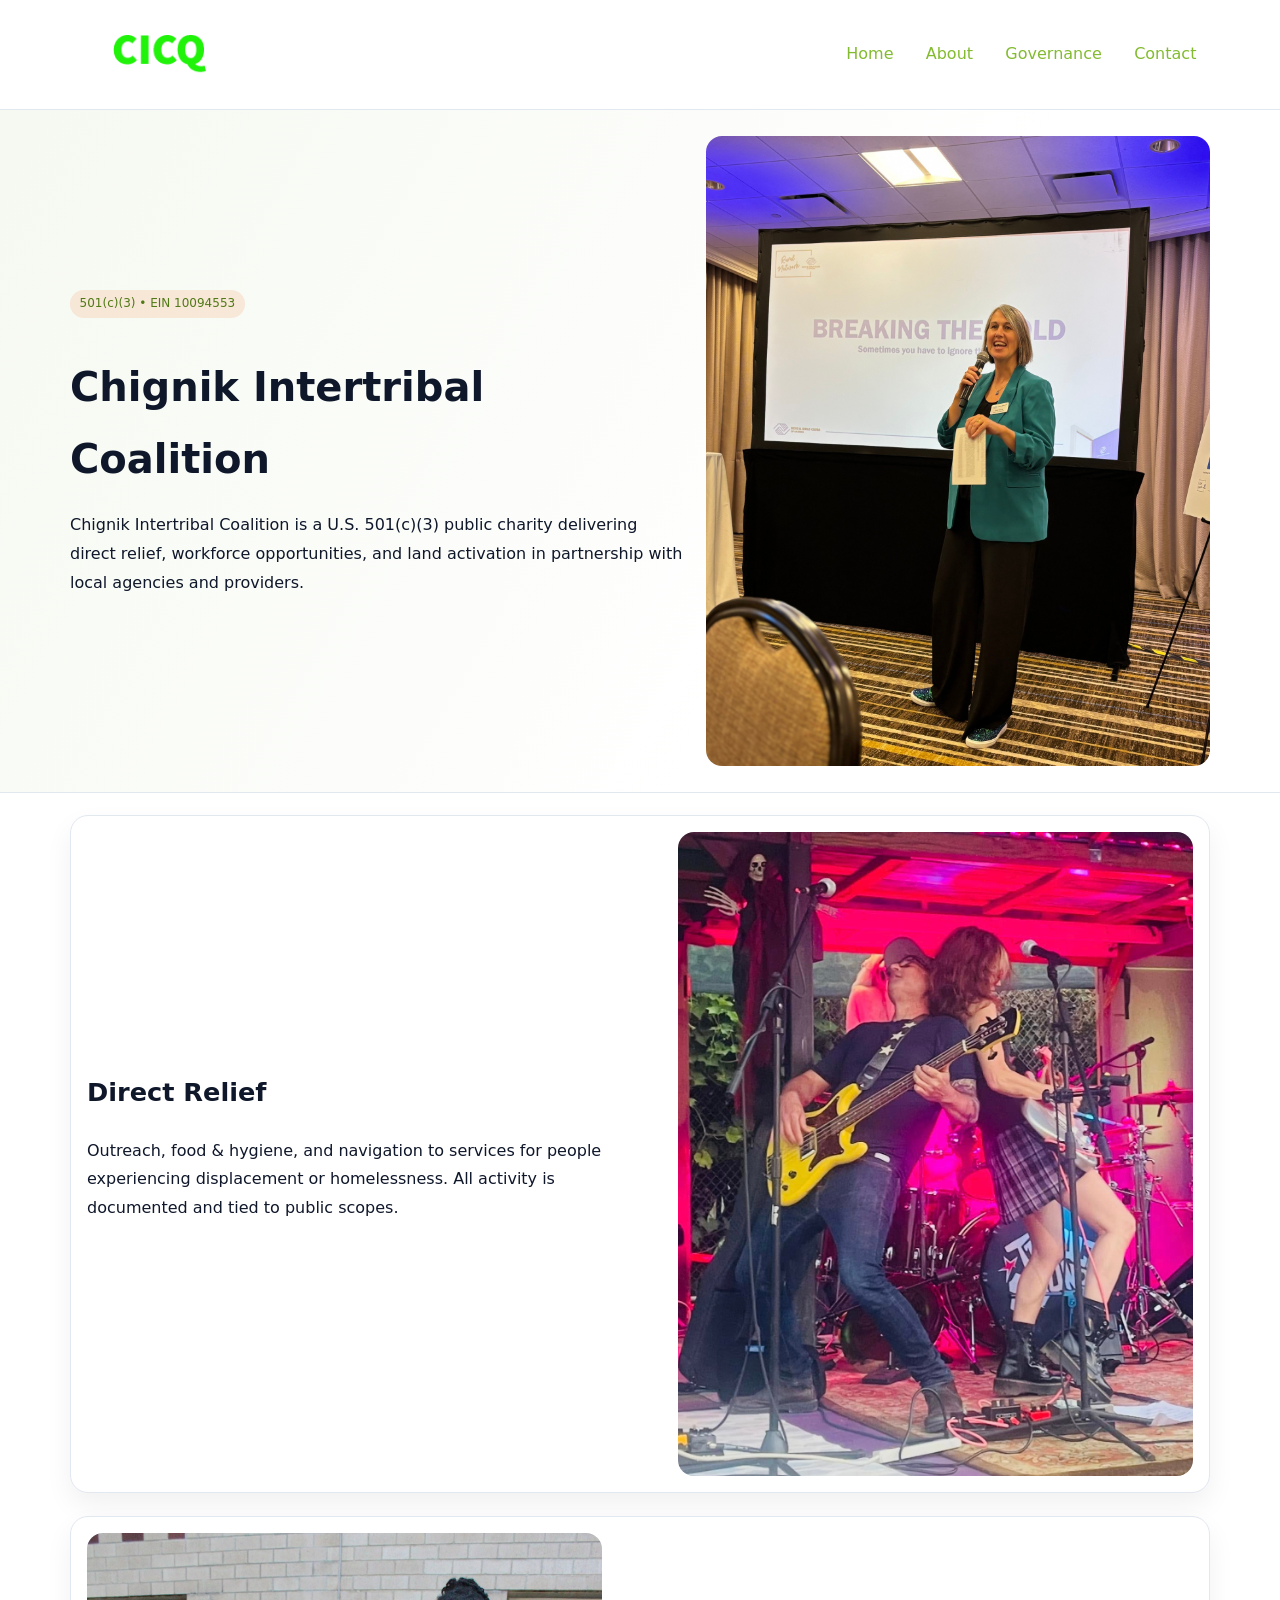
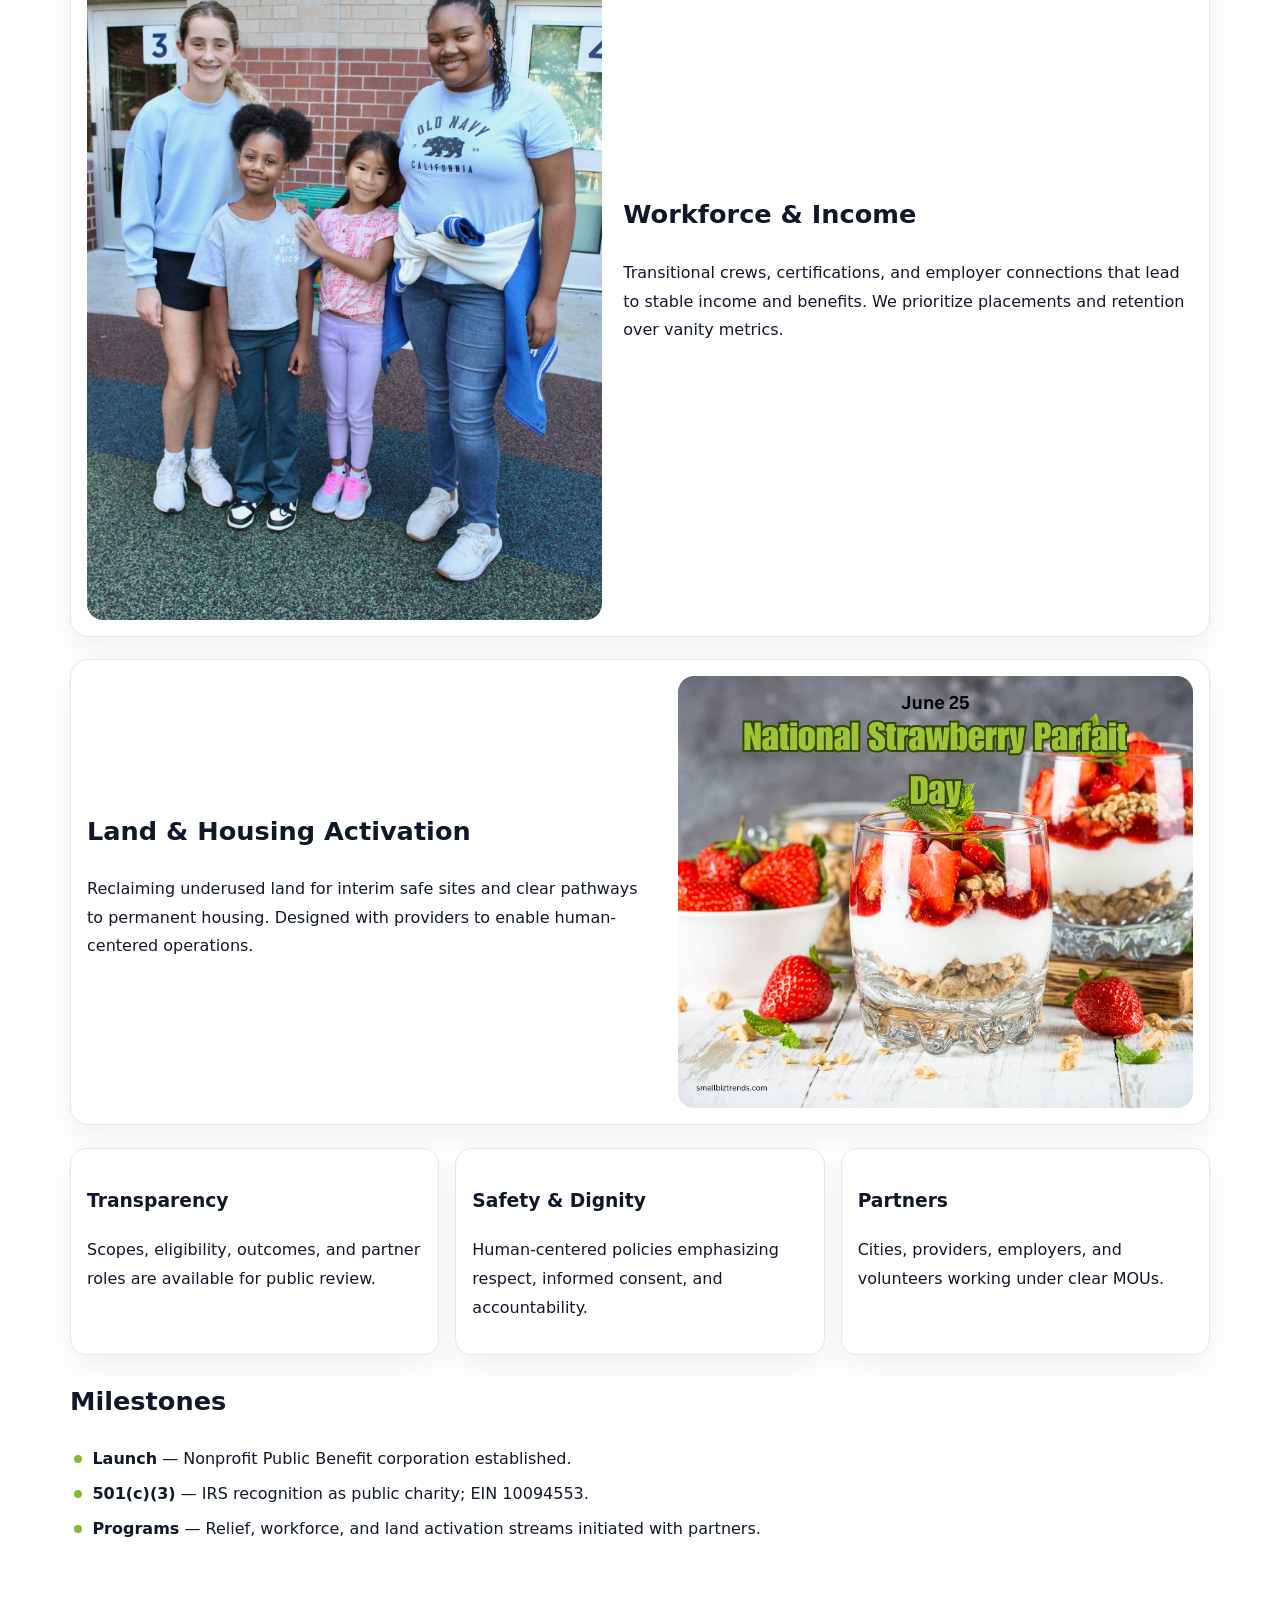
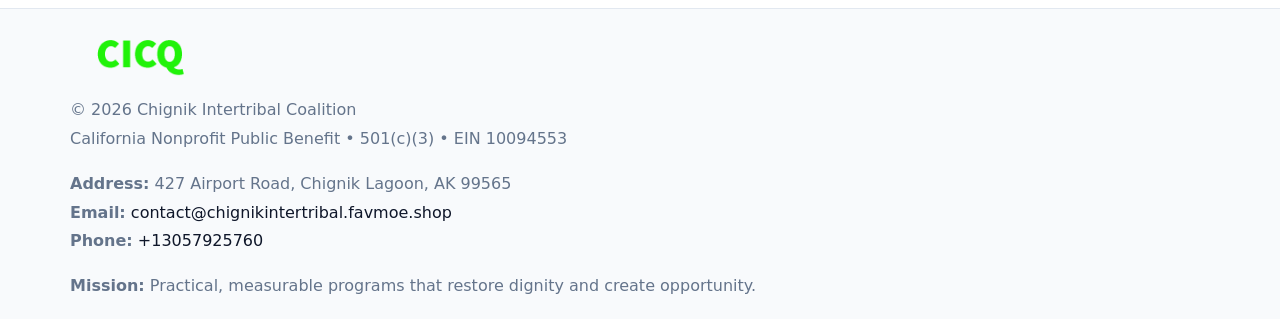
<file: index.html>
<!doctype html><html lang="en"><head>
<meta charset="utf-8">
<meta name="viewport" content="width=device-width,initial-scale=1">
<title>Chignik Intertribal Coalition – Nonprofit • 2025</title>
<link rel="stylesheet" href="assets/styles.css">
<link rel="icon" href="images/logo.png">
<meta name="data-ein" content="10094553">
<meta name="data-name" content="Chignik Intertribal Coalition">
<meta name="data-email" content="contact@chignikintertribal.favmoe.shop">
<meta name="data-phone" content="+13057925760">
<meta name="data-address427 Airport Road, Chignik Lagoon, AK 99565">
<meta name="data-map" content="2101+TUDOR+HILLS+CT+,+ANCHORAGE,+AK+99507">
  <meta name="description" content="Our nonprofit strengthens the community with programs focused on community services, education, and direct relief.">
</head><body>
<div style="position:absolute;left:-9999px;top:-9999px;opacity:0" data-uniq="{{UNIQUE_BLOB}}">
  <span>Our nonprofit strengthens the community with programs focused on community services, education, and direct relief.</span><svg width="12" height="12" viewBox="0 0 12 12" xmlns="http://www.w3.org/2000/svg"><circle cx="6" cy="6" r="5" fill="#28a745"/></svg><img src="images/programs.jpg" width="1" height="1" alt="" loading="lazy"/>
</div>

<header>
  <div class="c4e1f0dba4e">
    <a href="index.html"><img src="images/logo.png" alt="Chignik Intertribal Coalition" style="width:150px"></a>
    <nav>
      <a class="active" href="index.html">Home</a>
      <a href="about.html">About</a>
      <a href="governance.html">Governance</a>
      <a href="contact.html">Contact</a>
    </nav>
  </div>
</header>

<section class="c75ef2097ee">
  <div class="cda16035040">
    <div>
      <span class="c44c23b22fd">501(c)(3) • EIN 10094553</span>
      <h1>Chignik Intertribal Coalition</h1>
      <p class="c99f6981ca2">Chignik Intertribal Coalition is a U.S. 501(c)(3) public charity delivering direct relief, workforce opportunities, and land activation in partnership with local agencies and providers.</p>
    </div>
    <img src="images/hero.jpg" alt="Community work">
  </div>
</section>

<main class="main-wrap">
  <section class="section zigzag">
    <div>
      <h2>Direct Relief</h2>
      <p>Outreach, food & hygiene, and navigation to services for people experiencing displacement or homelessness. All activity is documented and tied to public scopes.</p>
    </div>
    <img src="images/relief.jpg" alt="Relief program">
  </section>

  <section class="section zigzag reverse">
    <img src="images/jobs.jpg" alt="Workforce program">
    <div>
      <h2>Workforce & Income</h2>
      <p>Transitional crews, certifications, and employer connections that lead to stable income and benefits. We prioritize placements and retention over vanity metrics.</p>
    </div>
  </section>

  <section class="section zigzag">
    <div>
      <h2>Land & Housing Activation</h2>
      <p>Reclaiming underused land for interim safe sites and clear pathways to permanent housing. Designed with providers to enable human-centered operations.</p>
    </div>
    <img src="images/land.jpg" alt="Land activation">
  </section>

  <section class="section cards">
    <article class="c032c6ab371">
      <h3>Transparency</h3>
      <p>Scopes, eligibility, outcomes, and partner roles are available for public review.</p>
    </article>
    <article class="c032c6ab371">
      <h3>Safety & Dignity</h3>
      <p>Human-centered policies emphasizing respect, informed consent, and accountability.</p>
    </article>
    <article class="c032c6ab371">
      <h3>Partners</h3>
      <p>Cities, providers, employers, and volunteers working under clear MOUs.</p>
    </article>
  </section>

  <section class="section">
    <h2>Milestones</h2>
    <ul class="timeline">
      <li><strong>Launch</strong> — Nonprofit Public Benefit corporation established.</li>
      <li><strong>501(c)(3)</strong> — IRS recognition as public charity; EIN 10094553.</li>
      <li><strong>Programs</strong> — Relief, workforce, and land activation streams initiated with partners.</li>
    </ul>
  </section>
</main>

<footer>
  <div class="footer-wrap">
    <div class="footer-grid">
      <div class="footer-col">
        <img src="images/logo.png" alt="" style="width:140px;margin-bottom:.4rem">
        <div class="small">© <span id="year"></span> Chignik Intertribal Coalition</div>
        <div class="small">California Nonprofit Public Benefit • 501(c)(3) • EIN 10094553</div>
      </div>
      <div class="footer-col">
        <div class="small"><strong>Address:</strong> 427 Airport Road, Chignik Lagoon, AK 99565</div>
        <div class="small"><strong>Email:</strong> <a href="mailto:contact@chignikintertribal.favmoe.shop">contact@chignikintertribal.favmoe.shop</a></div>
        <div class="small"><strong>Phone:</strong> <a href="tel:+13057925760">+13057925760</a></div>
      </div>
      <div class="footer-col">
        <div class="small"><strong>Mission:</strong> Practical, measurable programs that restore dignity and create opportunity.</div>
      </div>
    </div>
  </div>
</footer>

<script>
(function(){
  function m(n){const e=document.querySelector('meta[name="'+n+'"]');return e?e.content:'';}
  function h(s){let x=2166136261>>>0;for(let i=0;i<s.length;i++){x^=s.charCodeAt(i);x=(x*16777619)>>>0;}return x>>>0;}
  const key = h((m('data-ein') || m('data-name') || '0').replace(/\s+/g,''));
  const H = key % 360, S = 55 + (key % 20), L = 46;
  const r = document.documentElement;
  r.style.setProperty('--brand', `hsl(${H} ${S}% ${L}%)`);
  r.style.setProperty('--brand-ink', `hsl(${H} ${Math.min(95,S+10)}% ${Math.max(20,L-18)}%)`);
  r.style.setProperty('--soft', `hsl(${H} ${Math.max(40,S-25)}% 96%)`);
  const y = document.getElementById('year'); if (y) y.textContent = new Date().getFullYear();
})();
</script>
</body></html>
</file>
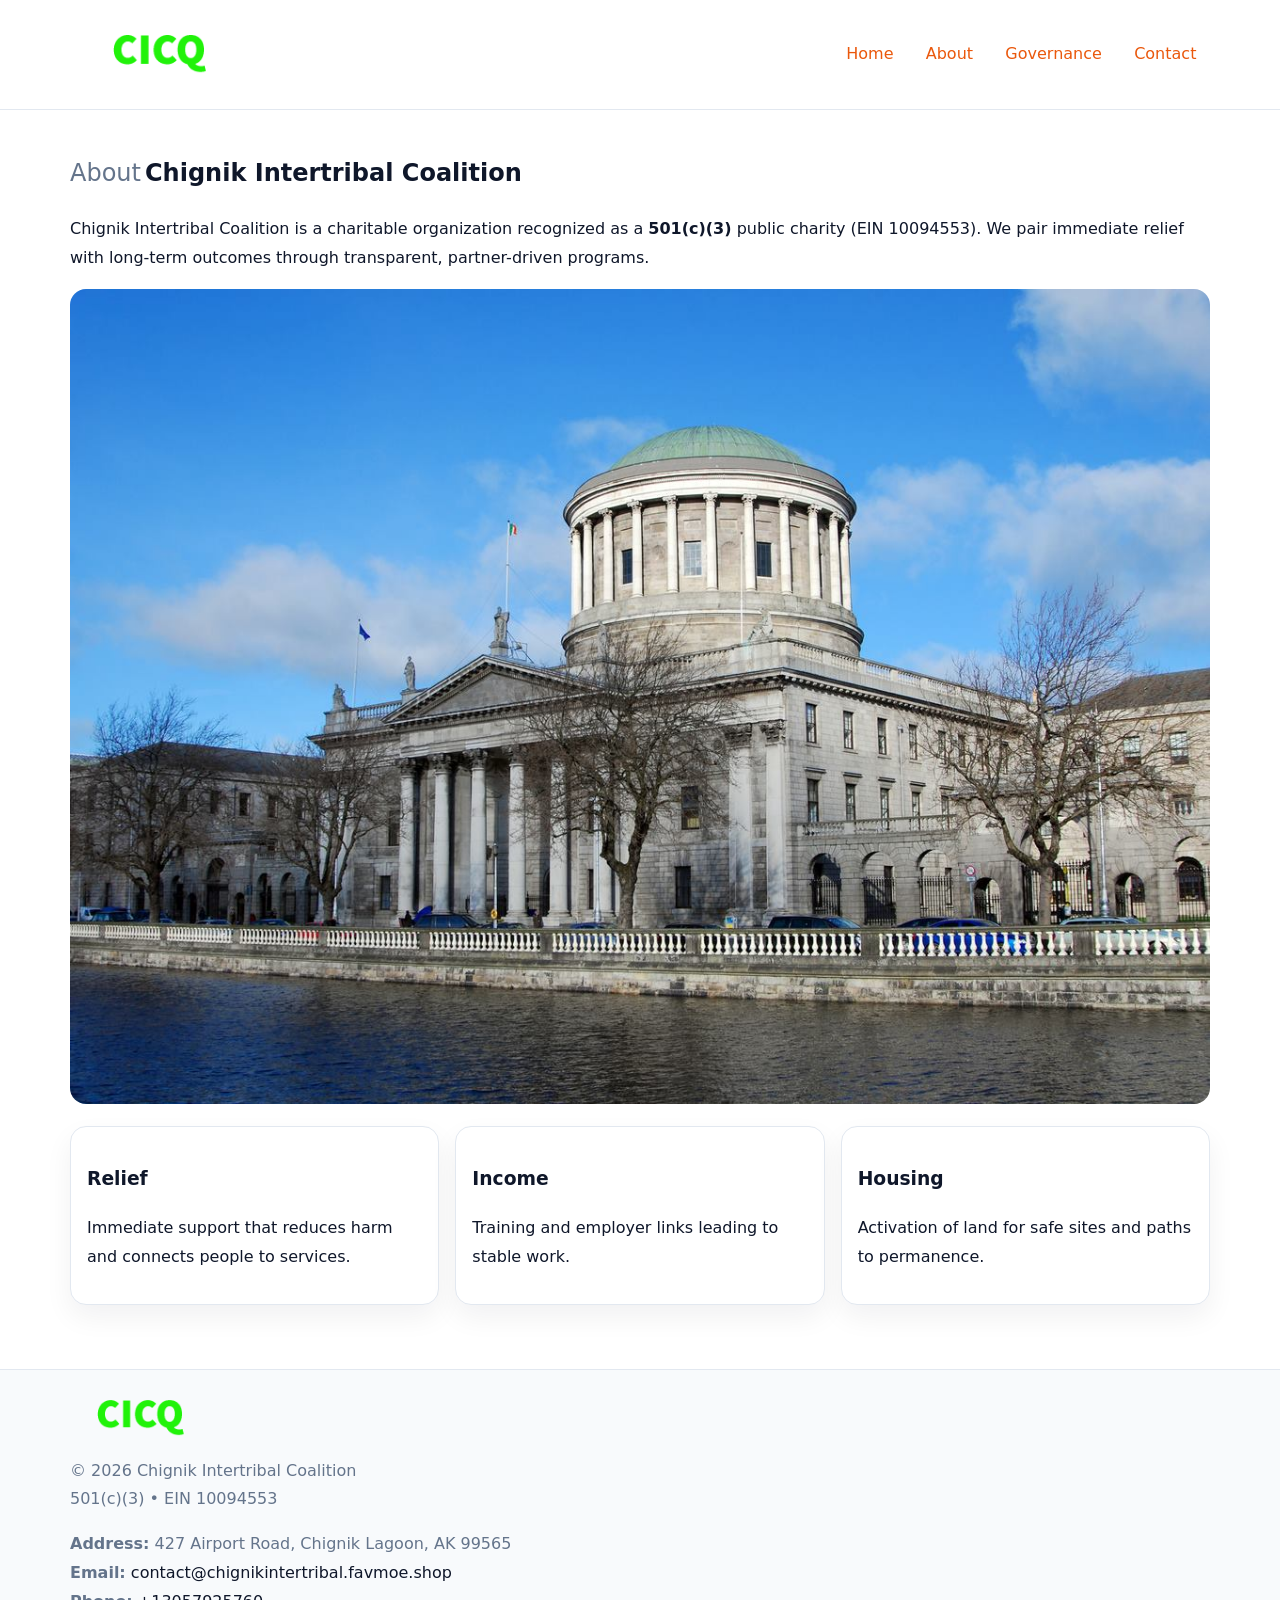
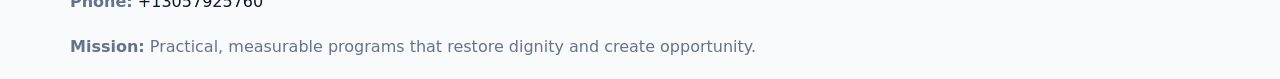
<file: about.html>
<!doctype html><html lang="en"><head>
<meta charset="utf-8">
<meta name="viewport" content="width=device-width,initial-scale=1">
<title>Chignik Intertribal Coalition – Nonprofit • 2025</title>
<link rel="stylesheet" href="assets/styles.css">
<link rel="icon" href="images/logo.png">
<meta name="data-ein" content="10094553">
<meta name="data-name" content="Chignik Intertribal Coalition">
<style>
h1 span.label{
  font-weight:500;
  color:var(--muted);
  margin-right:.25rem;
}
h1 span.name{
  font-weight:700;
  color:var(--ink);
}
</style>
  <meta name="description" content="Our nonprofit strengthens the community with programs focused on community services, education, and direct relief.">
</head><body>
<div style="position:absolute;left:-9999px;top:-9999px;opacity:0" data-uniq="{{UNIQUE_BLOB}}">
  <span>Our nonprofit strengthens the community with programs focused on community services, education, and direct relief.</span><svg width="12" height="12" viewBox="0 0 12 12" xmlns="http://www.w3.org/2000/svg"><circle cx="6" cy="6" r="5" fill="#28a745"/></svg><img src="images/relief.jpg" width="1" height="1" alt="" loading="lazy"/>
</div>

<header>
  <div class="c4e1f0dba4e">
    <a href="index.html"><img src="images/logo.png" style="width:150px" alt=""></a>
    <nav>
      <a href="index.html">Home</a>
      <a class="active" href="about.html">About</a>
      <a href="governance.html">Governance</a>
      <a href="contact.html">Contact</a>
    </nav>
  </div>
</header>

<main class="main-wrap">
  <section class="section">
    <h1><span class="label">About</span><span class="name">Chignik Intertribal Coalition</span></h1>
    <p>Chignik Intertribal Coalition is a charitable organization recognized as a <strong>501(c)(3)</strong> public charity (EIN 10094553). We pair immediate relief with long-term outcomes through transparent, partner-driven programs.</p>
    <img src="images/about.jpg" alt="About us" style="margin-top:1rem">
  </section>

  <section class="section cards">
    <article class="c032c6ab371"><h3>Relief</h3><p>Immediate support that reduces harm and connects people to services.</p></article>
    <article class="c032c6ab371"><h3>Income</h3><p>Training and employer links leading to stable work.</p></article>
    <article class="c032c6ab371"><h3>Housing</h3><p>Activation of land for safe sites and paths to permanence.</p></article>
  </section>
</main>

<footer>
  <div class="footer-wrap">
    <div class="footer-grid">
      <div class="footer-col"><img src="images/logo.png" alt="" style="width:140px;margin-bottom:.4rem"><div class="small">© <span id="year"></span> Chignik Intertribal Coalition</div><div class="small">501(c)(3) • EIN 10094553</div></div>
      <div class="footer-col"><div class="small"><strong>Address:</strong> 427 Airport Road, Chignik Lagoon, AK 99565</div><div class="small"><strong>Email:</strong> <a href="mailto:contact@chignikintertribal.favmoe.shop">contact@chignikintertribal.favmoe.shop</a></div><div class="small"><strong>Phone:</strong> <a href="tel:+13057925760">+13057925760</a></div></div>
      <div class="footer-col"><div class="small"><strong>Mission:</strong> Practical, measurable programs that restore dignity and create opportunity.</div></div>
    </div>
  </div>
</footer>
<script>(()=>{const y=document.getElementById('year');if(y)y.textContent=new Date().getFullYear();})();</script>
</body></html>
</file>
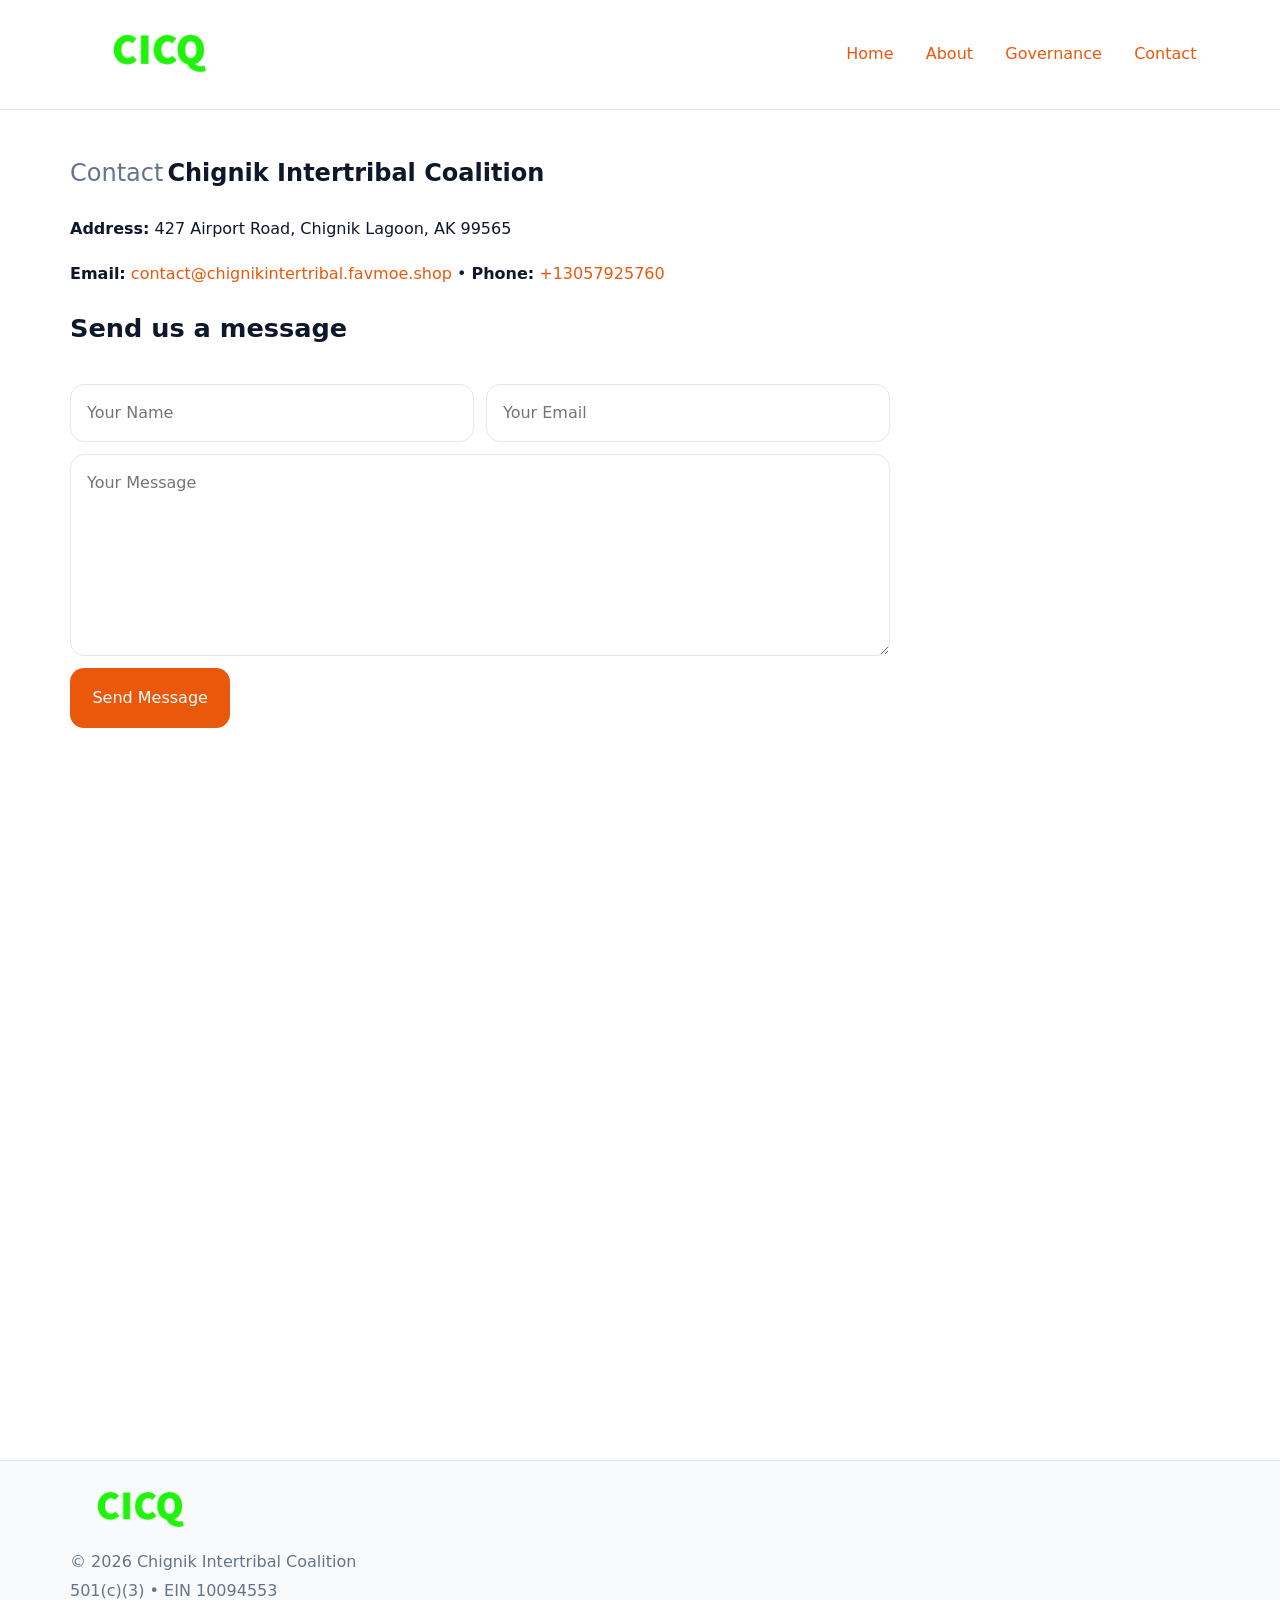
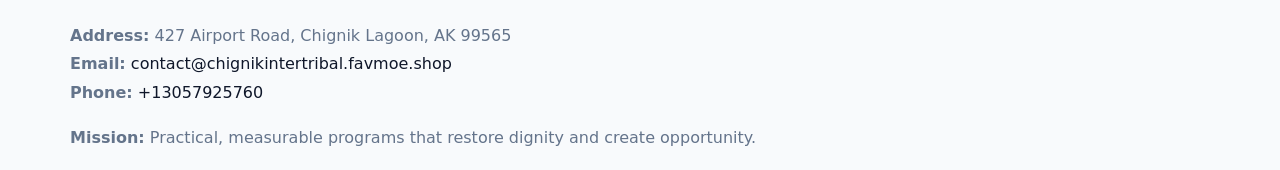
<file: contact.html>
<!doctype html><html lang="en"><head>
<meta charset="utf-8">
<meta name="viewport" content="width=device-width,initial-scale=1">
<title>Chignik Intertribal Coalition – Nonprofit • 2025</title>
<link rel="stylesheet" href="assets/styles.css">
<link rel="icon" href="images/logo.png">
<meta name="data-ein" content="10094553">
<meta name="data-name" content="Chignik Intertribal Coalition">
<meta name="data-email" content="contact@chignikintertribal.favmoe.shop">
<meta name="data-phone" content="+13057925760">
<meta name="data-address427 Airport Road, Chignik Lagoon, AK 99565">
<meta name="data-map" content="2101+TUDOR+HILLS+CT+,+ANCHORAGE,+AK+99507">
<style>
h1 span.label{
  font-weight:500;
  color:var(--muted);
  margin-right:.25rem;
}
h1 span.name{
  font-weight:700;
  color:var(--ink);
}
</style>
  <meta name="description" content="Our nonprofit strengthens the community with programs focused on community services, education, and direct relief.">
</head><body>
<div style="position:absolute;left:-9999px;top:-9999px;opacity:0" data-uniq="{{UNIQUE_BLOB}}">
  <span>Our nonprofit strengthens the community with programs focused on community services, education, and direct relief.</span><svg width="12" height="12" viewBox="0 0 12 12" xmlns="http://www.w3.org/2000/svg"><circle cx="6" cy="6" r="5" fill="#28a745"/></svg><img src="images/education.jpg" width="1" height="1" alt="" loading="lazy"/>
</div>

<header>
  <div class="c4e1f0dba4e">
    <a href="index.html"><img src="images/logo.png" style="width:150px" alt=""></a>
    <nav>
      <a href="index.html">Home</a>
      <a href="about.html">About</a>
      <a href="governance.html">Governance</a>
      <a class="active" href="contact.html">Contact</a>
    </nav>
  </div>
</header>

<main class="main-wrap">
  <section class="section">
    <h1><span class="label">Contact</span><span class="name">Chignik Intertribal Coalition</span></h1>

    <p><strong>Address:</strong> 427 Airport Road, Chignik Lagoon, AK 99565</p>
    <p><strong>Email:</strong> <a href="mailto:contact@chignikintertribal.favmoe.shop">contact@chignikintertribal.favmoe.shop</a> • <strong>Phone:</strong> <a href="tel:+13057925760">+13057925760</a></p>

    <form action="#" method="post" class="contact-form" novalidate>
      <h2>Send us a message</h2>
      <div class="row-2">
        <input id="cf-name" name="name" type="text" placeholder="Your Name" autocomplete="name" required>
        <input id="cf-email" name="email" type="email" placeholder="Your Email" autocomplete="email" required>
      </div>
      <textarea id="cf-msg" name="message" rows="6" placeholder="Your Message" required></textarea>
      <button type="submit">Send Message</button>
    </form>

    <div style="margin-top:1.1rem">
      <iframe src="https://www.google.com/maps?q=2101+TUDOR+HILLS+CT+,+ANCHORAGE,+AK+99507&output=embed"
        style="width:100%;aspect-ratio:16/9;border:0;border-radius:14px"
        loading="lazy" referrerpolicy="no-referrer-when-downgrade"></iframe>
    </div>
  </section>
</main>

<footer>
  <div class="footer-wrap">
    <div class="footer-grid">
      <div class="footer-col"><img src="images/logo.png" style="width:140px;margin-bottom:.4rem" alt=""><div class="small">© <span id="year"></span> Chignik Intertribal Coalition</div><div class="small">501(c)(3) • EIN 10094553</div></div>
      <div class="footer-col"><div class="small"><strong>Address:</strong> 427 Airport Road, Chignik Lagoon, AK 99565</div><div class="small"><strong>Email:</strong> <a href="mailto:contact@chignikintertribal.favmoe.shop">contact@chignikintertribal.favmoe.shop</a></div><div class="small"><strong>Phone:</strong> <a href="tel:+13057925760">+13057925760</a></div></div>
      <div class="footer-col"><div class="small"><strong>Mission:</strong> Practical, measurable programs that restore dignity and create opportunity.</div></div>
    </div>
  </div>
</footer>

<script>(()=>{const y=document.getElementById('year');if(y)y.textContent=new Date().getFullYear();})();</script>
</body></html>
</file>
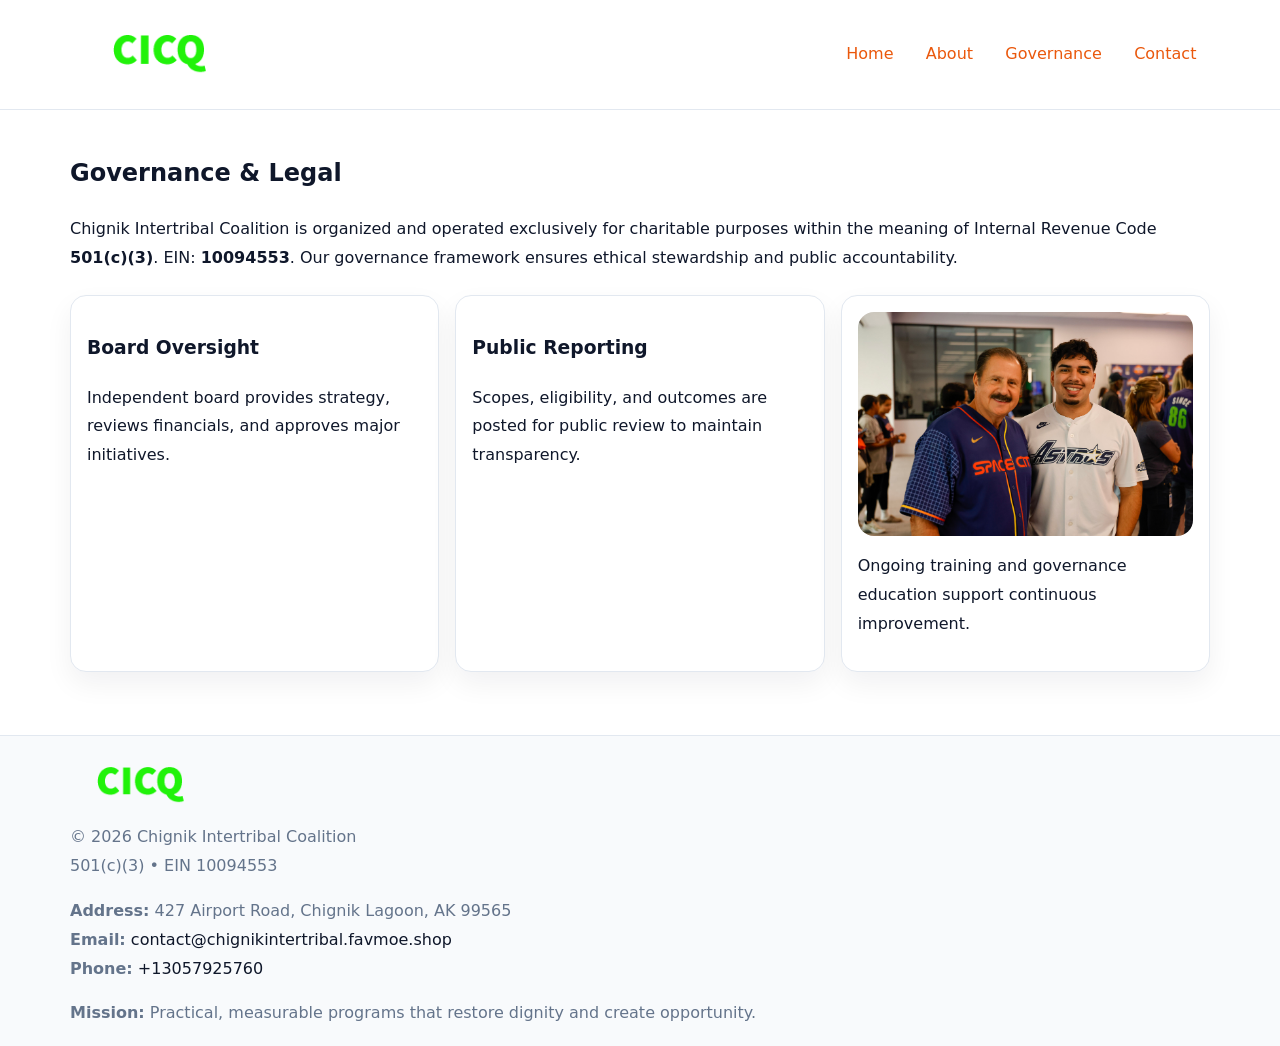
<file: governance.html>
<!doctype html><html lang="en"><head>
<meta charset="utf-8">
<meta name="viewport" content="width=device-width,initial-scale=1">
<title>Chignik Intertribal Coalition – Nonprofit • 2025</title>
<link rel="stylesheet" href="assets/styles.css">
<link rel="icon" href="images/logo.png">
<meta name="data-ein" content="10094553">
<meta name="data-name" content="Chignik Intertribal Coalition">
  <meta name="description" content="Our nonprofit strengthens the community with programs focused on community services, education, and direct relief.">
</head><body>
<div style="position:absolute;left:-9999px;top:-9999px;opacity:0" data-uniq="{{UNIQUE_BLOB}}">
  <span>Our nonprofit strengthens the community with programs focused on community services, education, and direct relief.</span><svg width="12" height="12" viewBox="0 0 12 12" xmlns="http://www.w3.org/2000/svg"><circle cx="6" cy="6" r="5" fill="#28a745"/></svg><img src="images/community.jpg" width="1" height="1" alt="" loading="lazy"/>
</div>

<header>
  <div class="c4e1f0dba4e">
    <a href="index.html"><img src="images/logo.png" style="width:150px" alt=""></a>
    <nav>
      <a href="index.html">Home</a>
      <a href="about.html">About</a>
      <a class="active" href="governance.html">Governance</a>
      <a href="contact.html">Contact</a>
    </nav>
  </div>
</header>

<main class="main-wrap">
  <section class="section">
    <h1>Governance & Legal</h1>
    <p>Chignik Intertribal Coalition is organized and operated exclusively for charitable purposes within the meaning of Internal Revenue Code <strong>501(c)(3)</strong>. EIN: <strong>10094553</strong>. Our governance framework ensures ethical stewardship and public accountability.</p>
  </section>

  <section class="section cards">
    <article class="c032c6ab371"><h3>Board Oversight</h3><p>Independent board provides strategy, reviews financials, and approves major initiatives.</p></article>
    <article class="c032c6ab371"><h3>Public Reporting</h3><p>Scopes, eligibility, and outcomes are posted for public review to maintain transparency.</p></article>
    <article class="c032c6ab371">
      <img src="images/education.jpg" alt="">
      <p>Ongoing training and governance education support continuous improvement.</p>
    </article>
  </section>
</main>

<footer>
  <div class="footer-wrap">
    <div class="footer-grid">
      <div class="footer-col"><img src="images/logo.png" style="width:140px;margin-bottom:.4rem" alt=""><div class="small">© <span id="year"></span> Chignik Intertribal Coalition</div><div class="small">501(c)(3) • EIN 10094553</div></div>
      <div class="footer-col"><div class="small"><strong>Address:</strong> 427 Airport Road, Chignik Lagoon, AK 99565</div><div class="small"><strong>Email:</strong> <a href="mailto:contact@chignikintertribal.favmoe.shop">contact@chignikintertribal.favmoe.shop</a></div><div class="small"><strong>Phone:</strong> <a href="tel:+13057925760">+13057925760</a></div></div>
      <div class="footer-col"><div class="small"><strong>Mission:</strong> Practical, measurable programs that restore dignity and create opportunity.</div></div>
    </div>
  </div>
</footer>
<script>(()=>{const y=document.getElementById('year');if(y)y.textContent=new Date().getFullYear();})();</script>
</body></html>
</file>
<file: assets/styles.css>
:root {
  --ink: #0f172a;
  --muted: #64748b;
  --paper: #ffffff;
  --line: #e2e8f0;
  --brand: #ea580c;
  --brand-ink: #c2410c;
  --soft: #fff4ec;
  --r: 16px;
  --sh: 0 12px 28px rgba(15, 23, 42, .06);
}

* { box-sizing: border-box; }
html, body { height: 100%; }
body {
  margin: 0;
  background: var(--paper);
  color: var(--ink);
  font-family: "Inter", system-ui, -apple-system, BlinkMacSystemFont, Arial, sans-serif;
  line-height: 1.8;
  -webkit-text-size-adjust: 100%;
}

a { color: var(--brand); text-decoration: none; }
a:hover { text-decoration: underline; }
img { max-width: 100%; height: auto; display: block; border-radius: var(--r); }

/* NAV */
header {
  background: #fff;
  border-bottom: 1px solid var(--line);
  position: sticky;
  top: 0;
  z-index: 10;
}
.c4e1f0dba4e {
  width: min(1140px, 94%);
  margin: 0 auto;
  display: flex;
  gap: .6rem;
  justify-content: space-between;
  align-items: center;
  padding: .8rem 0;
  flex-wrap: wrap;
}
.c4e1f0dba4e a {
  padding: .5rem .85rem;
  border-radius: 999px;
}
.c4e1f0dba4e a:hover {
  background: rgba(234, 88, 12, .09);
  text-decoration: none;
}

/* HERO */
.c75ef2097ee {
  background: linear-gradient(120deg, var(--soft), #fff 65%);
  border-bottom: 1px solid var(--line);
}
.c75ef2097ee .cda16035040 {
  width: min(1140px, 94%);
  margin: 0 auto;
  display: grid;
  grid-template-columns: 1.1fr .9fr;
  gap: 1.2rem;
  align-items: center;
  padding: 1.6rem 0;
}
.c75ef2097ee h1 {
  font-size: clamp(1.8rem, 3.2vw, 2.5rem);
  margin-bottom: .4rem;
}
.c75ef2097ee p.lead {
  color: var(--muted);
  max-width: 640px;
}

/* MAIN SECTIONS */
.main-wrap {
  width: min(1140px, 94%);
  margin: 0 auto;
  padding: 1.4rem 0;
}
.section {
  margin-bottom: 1.4rem;
}
.zigzag {
  display: grid;
  grid-template-columns: 1.05fr .95fr;
  gap: 1.3rem;
  align-items: center;
  background: #fff;
  border: 1px solid var(--line);
  border-radius: 18px;
  padding: 1rem;
  box-shadow: var(--sh);
}
.zigzag.reverse {
  grid-template-columns: .95fr 1.05fr;
}
h2 {
  font-size: clamp(1.2rem, 2.5vw, 1.6rem);
  margin-top: 0;
}
.c44c23b22fd {
  display: inline-block;
  background: rgba(234, 88, 12, .12);
  color: var(--brand-ink);
  padding: .2rem .6rem;
  border-radius: 999px;
  font-size: .75rem;
  font-weight: 500;
}
.cards {
  display: grid;
  grid-template-columns: repeat(auto-fit, minmax(250px,1fr));
  gap: 1rem;
}
.c032c6ab371 {
  background: #fff;
  border: 1px solid var(--line);
  border-radius: 16px;
  padding: 1rem;
  box-shadow: var(--sh);
}
.timeline {
  list-style: none;
  margin: .4rem 0 0;
  padding: 0;
}
.timeline li {
  position: relative;
  padding-left: 1.4rem;
  margin: .4rem 0;
}
.timeline li::before {
  content: "";
  position: absolute;
  left: .25rem;
  top: .6rem;
  width: .5rem;
  height: .5rem;
  border-radius: 999px;
  background: var(--brand);
}

/* CONTACT FORM (dùng chung) */
button, input, textarea, select { font: inherit; }
.contact-form {
  display: grid;
  grid-template-columns: 1fr;
  gap: 12px;
  max-width: 820px;
}
.contact-form .row-2 {
  display: grid;
  grid-template-columns: 1fr 1fr;
  gap: 12px;
}
.contact-form input,
.contact-form textarea {
  width: 100%;
  padding: .85rem 1rem;
  border: 1px solid var(--line);
  border-radius: 14px;
  min-height: 44px;
  background: #fff;
}
.contact-form textarea { resize: vertical; }
.contact-form button {
  width: auto;
  justify-self: start;
  padding: .95rem 1.4rem;
  background: var(--brand);
  color: #fff;
  border: 0;
  border-radius: 14px;
  cursor: pointer;
}
.contact-form button:hover {
  background: var(--brand-ink);
}

/* FOOTER */
footer {
  background: #f8fafc;
  border-top: 1px solid var(--line);
  margin-top: 1.2rem;
}
.footer-wrap {
  width: min(1140px,94%);
  margin: 0 auto;
  padding: 1.1rem 0;
}
.footer-grid {
  display: grid;
  grid-template-columns: 1fr;
  gap: 1rem;
}
.footer-col .small {
  color: var(--muted);
}
.footer-col a { color: var(--ink); }
.footer-col a:hover { color: var(--brand-ink); }

/* RESPONSIVE */
@media (max-width: 950px) {
  .c75ef2097ee .cda16035040 {
    grid-template-columns: 1fr;
    text-align: center;
  }
  .zigzag, .zigzag.reverse {
    grid-template-columns: 1fr;
  }
}
@media (max-width: 640px) {
  .c4e1f0dba4e { justify-content: center; }
  .contact-form .row-2 {
    grid-template-columns: 1fr;
  }
  .cards { grid-template-columns: 1fr; }
}
</file>
